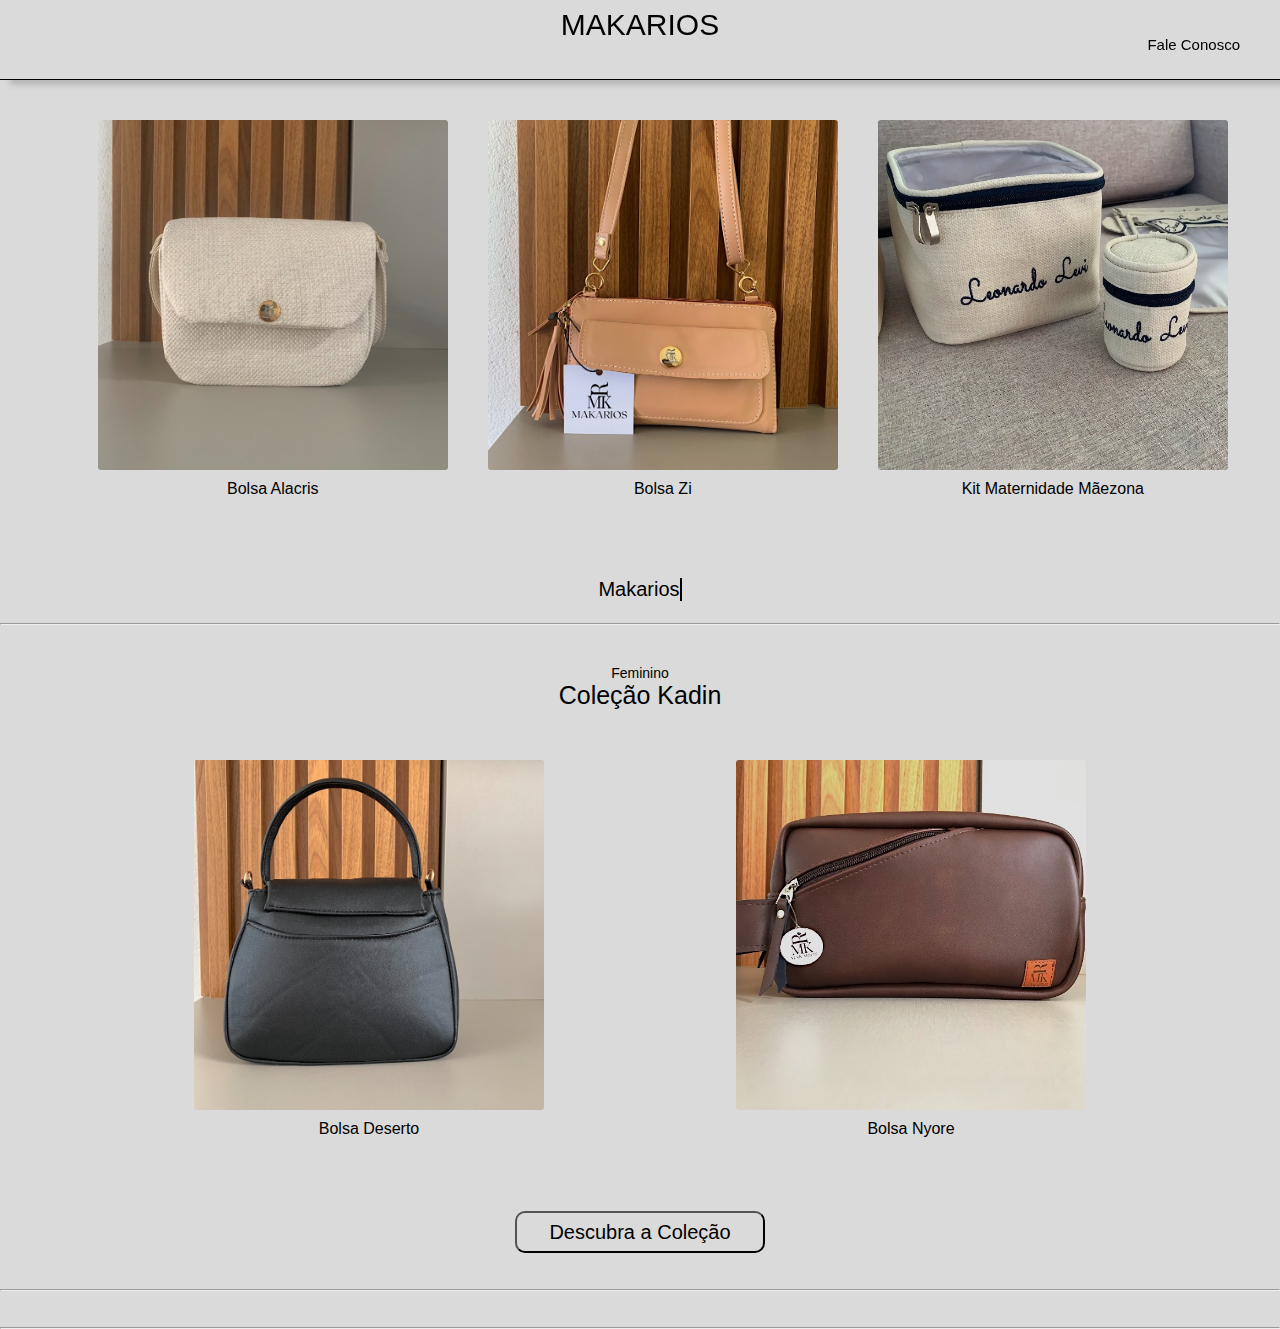
<file: index.html>
<!DOCTYPE html>
<html lang="pt-br">

<head>
    <meta charset="UTF-8">
    <meta name="viewport" content="width=device-width, initial-scale=1.0">
    <title>Pagina Principal</title>
    <link rel="stylesheet" href="/CSS/Paginaprincipal.css">
    <script src="/JS/script.js"></script>
</head>

<body>



    <div class="navbar"> 
        <div class="title">MAKARIOS</div>

        <a href="https://wa.me/5575981529211" target="_blank"> 
            <button class="contact-button">Fale Conosco</button>
        </a>
    </div>




    <div class="container">
        <a href="/PAGINA_BOLSA_ALACRIS copy/Bolsa Alacris.html">
        <div class="box" id="princ"> <img src="/imagens/BOLSA ALACRIS/IMG_BolsaAlacris1.jpg"
                alt="Imagem 1">
            </a>
            <p class="titulobols">Bolsa Alacris</p>
        </div>
        <a href="/PAGINA_BOLSA_ZI/Bolsa Zi.html">
        <div class="box" id="princ"> <img src="/imagens/BOLSA ZI/IMG_BolsaZi1.jpg"
                alt="Imagem 2"> 
            </a>
            <p class="titulobols">Bolsa Zi</p>

        </div>
        <a href="/PAGINA_BOLSASMATERNIDADE/Bolsas Maternidade.html">
        <div class="box" id="Bolsaz"> <img src="/imagens/KIT MATERNIDADE/IMG_Kit Maternidade1.jpg"
                alt="Imagem 2">
            </a>
            <p class="titulobols">Kit Maternidade Mãezona</p>

        </div>
    </div>
    <center>
        <p id="typing-text"></p>
    </center>
    <br>
    <hr>
    <p class="sub">Feminino</p>

    <p class="titulo">Coleção Kadin</p>
    <div class="container2">
        <div class="box" id="Bolsz"> <img src="/imagens/BOLSA DESERTO/IMG_Bolsa Deserto1.jpg" alt="Imagem 1">
            <p class="titulobols">Bolsa Deserto</p>

        </div>

        <div class="box" id="Bolsz"> <img src="/imagens/BOLSA NYORE/IMG_BolsaNyore1.jpg" alt="Imagem 2">
            <p class="titulobols">Bolsa Nyore</p>
        </div>
    </div>
    <br>
    <a href="/Coleções/Coleção Kadin.html">
        <center>
            <button type="button" class="coleção">Descubra a Coleção</button>
        </center>
    </a>
    <br><br>

    <hr>
    <!-- <p class="sub">Nossa Historia</p>

    <p class="titulo">Cantinho da Makarios</p>
    <div class="container2">
        Fotos da Makarios
        <div class="box" id="Bolsz"> <img src="/imagens/Colorful Gold Tan Beach House Rental Real Estate Facebook Video.mp4" alt="Imagem 1">
            <p class="titulobols">Bolsa Z</p>

        </div>
        Video Makarios
        <div class="box" id="Bolsz"> 
            
            
            <img src="/imagens/NOVIDADES-PRIMEIRA PAGINA/Pagina novidades/IMG_6866_VSCO.jpg" alt="Imagem 2">
            <p class="titulobols">Bolsa Z</p>
        </div>
    </div> -->


    <br><br>
    <hr>




</body>

</html>
</file>
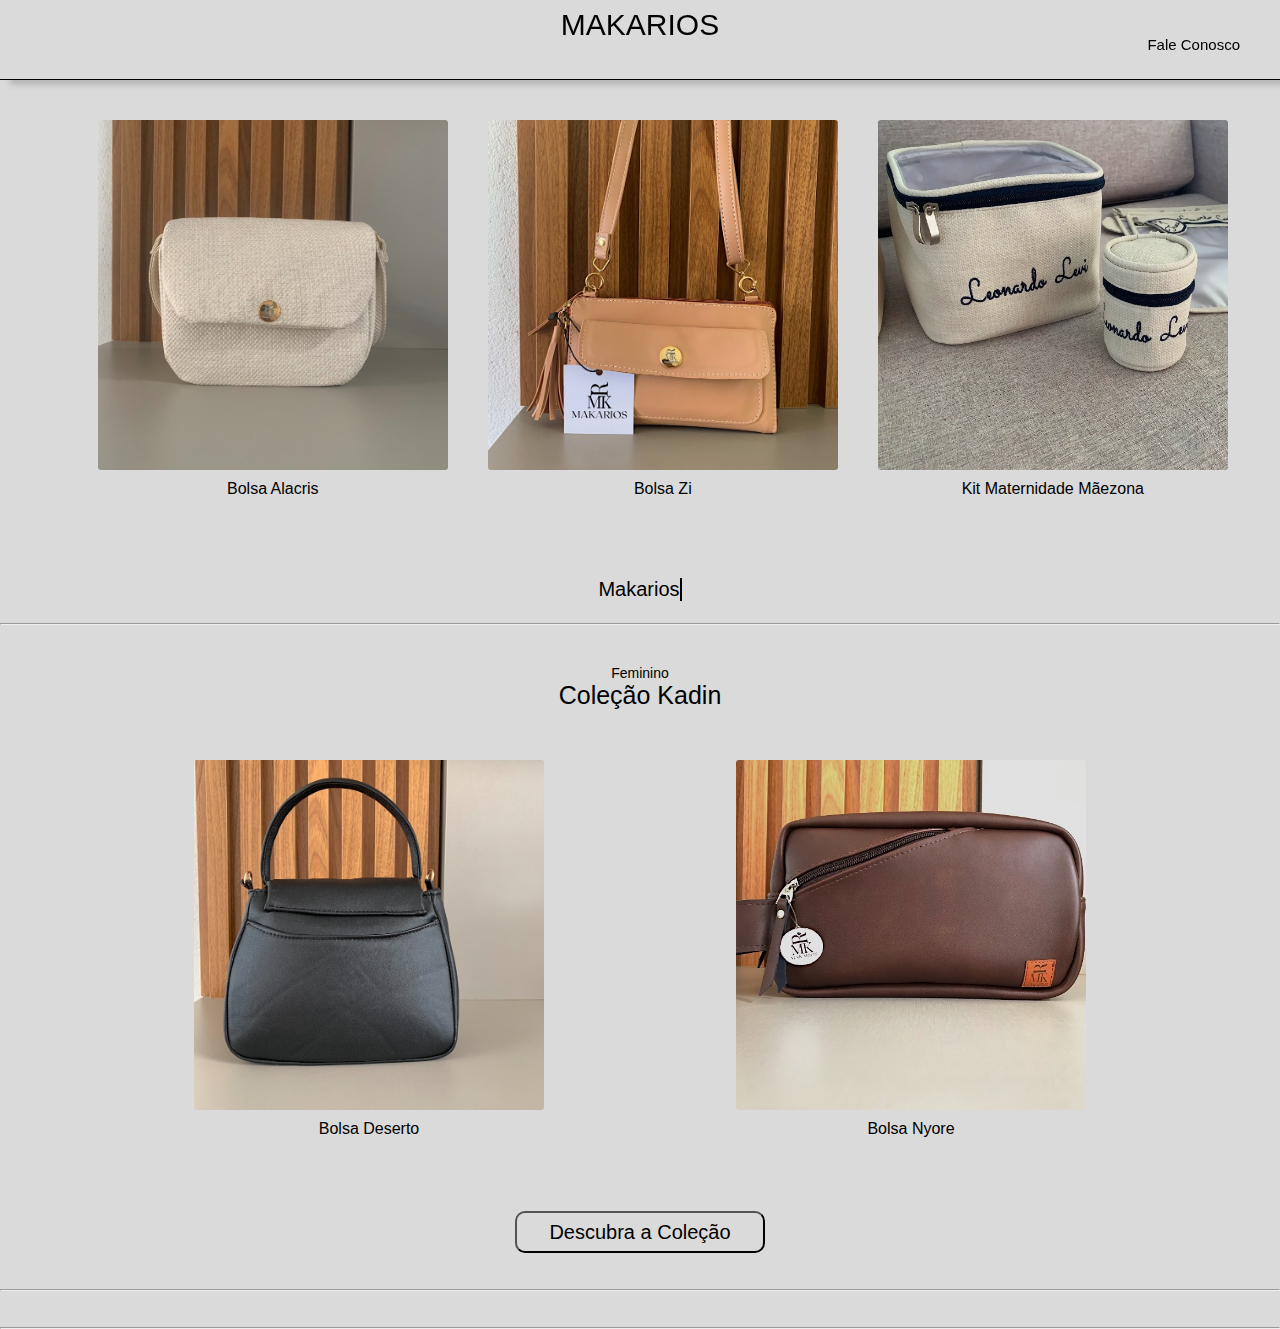
<file: Paginaprincipal.html>
<!DOCTYPE html>
<html lang="pt-br">

<head>
    <meta charset="UTF-8">
    <meta name="viewport" content="width=device-width, initial-scale=1.0">
    <title>Pagina Principal</title>
    <link rel="stylesheet" href="/CSS/Paginaprincipal.css">
    <script src="/JS/script.js"></script>
</head>

<body>



    <div class="navbar"> 
        <div class="title">MAKARIOS</div>

        <a href="https://wa.me/5575981529211" target="_blank"> 
            <button class="contact-button">Fale Conosco</button>
        </a>
    </div>




    <div class="container">
        <a href="/PAGINA_BOLSA_ALACRIS copy/Bolsa Alacris.html">
        <div class="box" id="princ"> <img src="/imagens/BOLSA ALACRIS/IMG_BolsaAlacris1.jpg"
                alt="Imagem 1">
            </a>
            <p class="titulobols">Bolsa Alacris</p>
        </div>
        <a href="/PAGINA_BOLSA_ZI/Bolsa Zi.html">
        <div class="box" id="princ"> <img src="/imagens/BOLSA ZI/IMG_BolsaZi1.jpg"
                alt="Imagem 2"> 
            </a>
            <p class="titulobols">Bolsa Zi</p>

        </div>
        <a href="/PAGINA_BOLSASMATERNIDADE/Bolsas Maternidade.html">
        <div class="box" id="Bolsaz"> <img src="/imagens/KIT MATERNIDADE/IMG_Kit Maternidade1.jpg"
                alt="Imagem 2">
            </a>
            <p class="titulobols">Kit Maternidade Mãezona</p>

        </div>
    </div>
    <center>
        <p id="typing-text"></p>
    </center>
    <br>
    <hr>
    <p class="sub">Feminino</p>

    <p class="titulo">Coleção Kadin</p>
    <div class="container2">
        <div class="box" id="Bolsz"> <img src="/imagens/BOLSA DESERTO/IMG_Bolsa Deserto1.jpg" alt="Imagem 1">
            <p class="titulobols">Bolsa Deserto</p>

        </div>

        <div class="box" id="Bolsz"> <img src="/imagens/BOLSA NYORE/IMG_BolsaNyore1.jpg" alt="Imagem 2">
            <p class="titulobols">Bolsa Nyore</p>
        </div>
    </div>
    <br>
    <a href="/Coleções/Coleção Kadin.html">
        <center>
            <button type="button" class="coleção">Descubra a Coleção</button>
        </center>
    </a>
    <br><br>

    <hr>
    <!-- <p class="sub">Nossa Historia</p>

    <p class="titulo">Cantinho da Makarios</p>
    <div class="container2">
        Fotos da Makarios
        <div class="box" id="Bolsz"> <img src="/imagens/Colorful Gold Tan Beach House Rental Real Estate Facebook Video.mp4" alt="Imagem 1">
            <p class="titulobols">Bolsa Z</p>

        </div>
        Video Makarios
        <div class="box" id="Bolsz"> 
            
            
            <img src="/imagens/NOVIDADES-PRIMEIRA PAGINA/Pagina novidades/IMG_6866_VSCO.jpg" alt="Imagem 2">
            <p class="titulobols">Bolsa Z</p>
        </div>
    </div> -->


    <br><br>
    <hr>




</body>

</html>
</file>
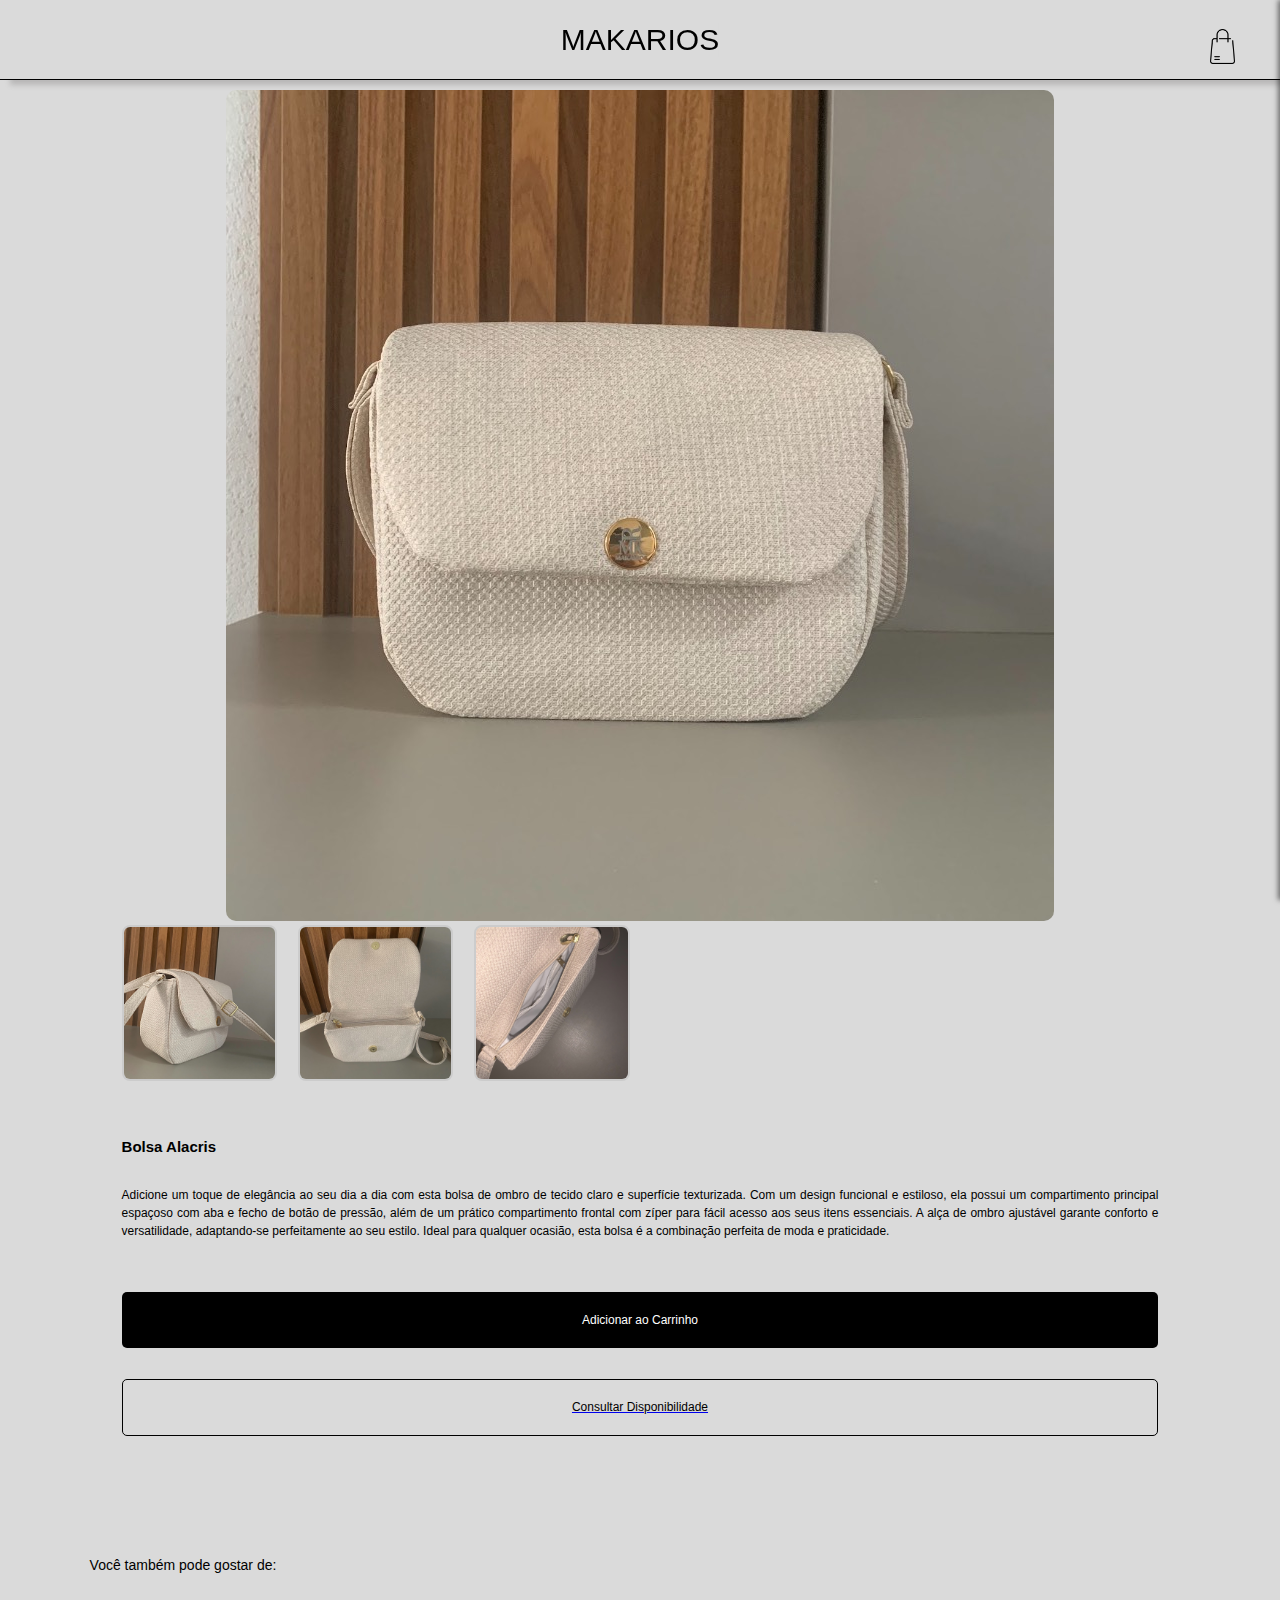
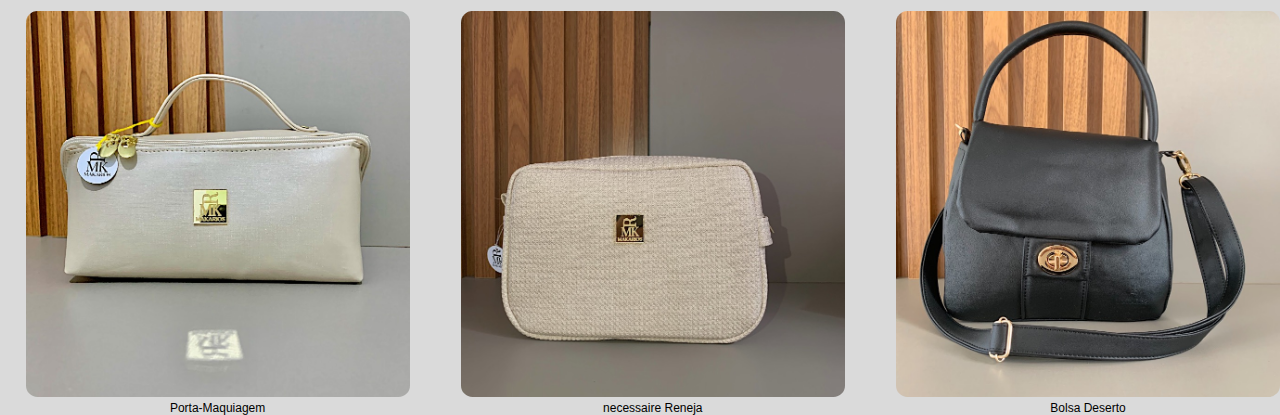
<file: PAGINA_BOLSA_ALACRIS copy/Bolsa Alacris.html>
<!DOCTYPE html>
<html lang="pt-BR">

<head>
    <meta charset="UTF-8">
    <meta name="viewport" content="width=device-width, initial-scale=1.0">
    <title>Página de Produto - Bolsa Alacris</title>
    <link rel="stylesheet" href="/CSS/produtos.css">
</head>

<body>
<script src="/JS/Carrinho.js"></script>
    <div class="navbar"> 
        <a href="/Paginaprincipal.html">
            <div class="title">MAKARIOS</div> 
        </a>
        
        <a id="cart-button" class="fas fa-shopping-cart">        
            <img src="/imagens/sacola.png" alt="Carrinho de itens" class="Carrinho">
        </a>
           <div class="side-cart" id="side-cart">
            <h2>Carrinho de Compras</h2>
            <div id="cart-items">

                <!-- Os itens do carrinho serão inseridos aqui -->
            </div>
            <button id="close-cart">Fechar</button>
           </div>
           <img src="/imagens/sacola.png" alt="Carrinho de itens" class="Carrinho2">
    </div>


    <main class="product-page">
        <section class="product-visual">
            <div class="main-image">
                <img src="/imagens/BOLSA ALACRIS/IMG_BolsaAlacris1.jpg" alt="Bolsa Alacris"
                    id="currentImage">
            </div>
            <div class="thumbnails">


                <img src="/imagens/BOLSA ALACRIS/IMG_BolsaAlacris2.jpg"
                    alt="Bolsa Alacris Thumbnail" class="thumbnail"
                    onclick="changeImage('/imagens/BOLSA ALACRIS/IMG_BolsaAlacris2.jpg')">

                <img src="/imagens/BOLSA ALACRIS/IMG_BolsaAlacris3.jpg" alt="Bolsa Alacris Thumbnail" class="thumbnail"
                    onclick="changeImage('/imagens/BOLSA ALACRIS/IMG_BolsaAlacris3.jpg')">

                <img src="/imagens/BOLSA ALACRIS/IMG_BolsaAlacris4.jpg" alt="Bolsa Alacris Thumbnail" class="thumbnail"
                    onclick="changeImage('/imagens/BOLSA ALACRIS/IMG_BolsaAlacris4.jpg')">
                    
            </div>
        </section>

        <section class="product-details">
            <h1>Bolsa Alacris</h1>
            <p class="price">R$ 499,99</p>
            <p class="description">
                Adicione um toque de elegância ao seu dia a dia com esta bolsa de ombro de tecido claro e superfície
                texturizada.
                Com um design funcional e estiloso, ela possui um compartimento principal espaçoso com aba e fecho de
                botão de pressão,
                além de um prático compartimento frontal com zíper para fácil acesso aos seus itens essenciais.
                A alça de ombro ajustável garante conforto e versatilidade, adaptando-se perfeitamente ao seu estilo.
                Ideal para qualquer ocasião, esta bolsa é a combinação perfeita de moda e praticidade.
            </p>
            <button class="add-to-cart" data-product="Bolsa Alacris">Adicionar ao Carrinho</button> 
            <a href="https://wa.me/5511999999999" target="_blank">
                <button class="consult-availability">Consultar Disponibilidade</button>
            </a>
        </section>
    </main>
    <p class="titulo">Você também pode gostar de:</p>
   <div class="container3">
    <a href="/PAGINA_PORTA_MAQUIAGEM/Porta Maquiagem.html">
        <div class="box"> <img src="/imagens/PORTA MAQUIAGEM/IMG_PortaMaquiagem2.jpg" alt="Imagem 7"></a>
            <p class="titulobols">Porta-Maquiagem</p>
        </div>
        <a href="/PAGINA_NECESSAIRE_RENEJA/Necessaire Reneja.html">
        <div class="box"> <img src="/imagens/NECESSAIRE RENEJA/IMG_NecessaireReneja1.jpg" alt="Imagem 8"></a>
            <p class="titulobols">necessaire Reneja </p>
        </div>
        <a href="/PAGINA_BOLSA_DESERTO/Bolsa Deserto.html">
        <div class="box"> <img src="/imagens/BOLSA DESERTO/IMG_Bolsa Deserto3.jpg" alt="Imagem 9"></a>
            <p class="titulobols">Bolsa Deserto</p>
        </div>
    <script>
        function changeImage(imageSrc) {
            document.getElementById('currentImage').src = imageSrc;
        }
    </script>
   
</body>

</html>
</file>
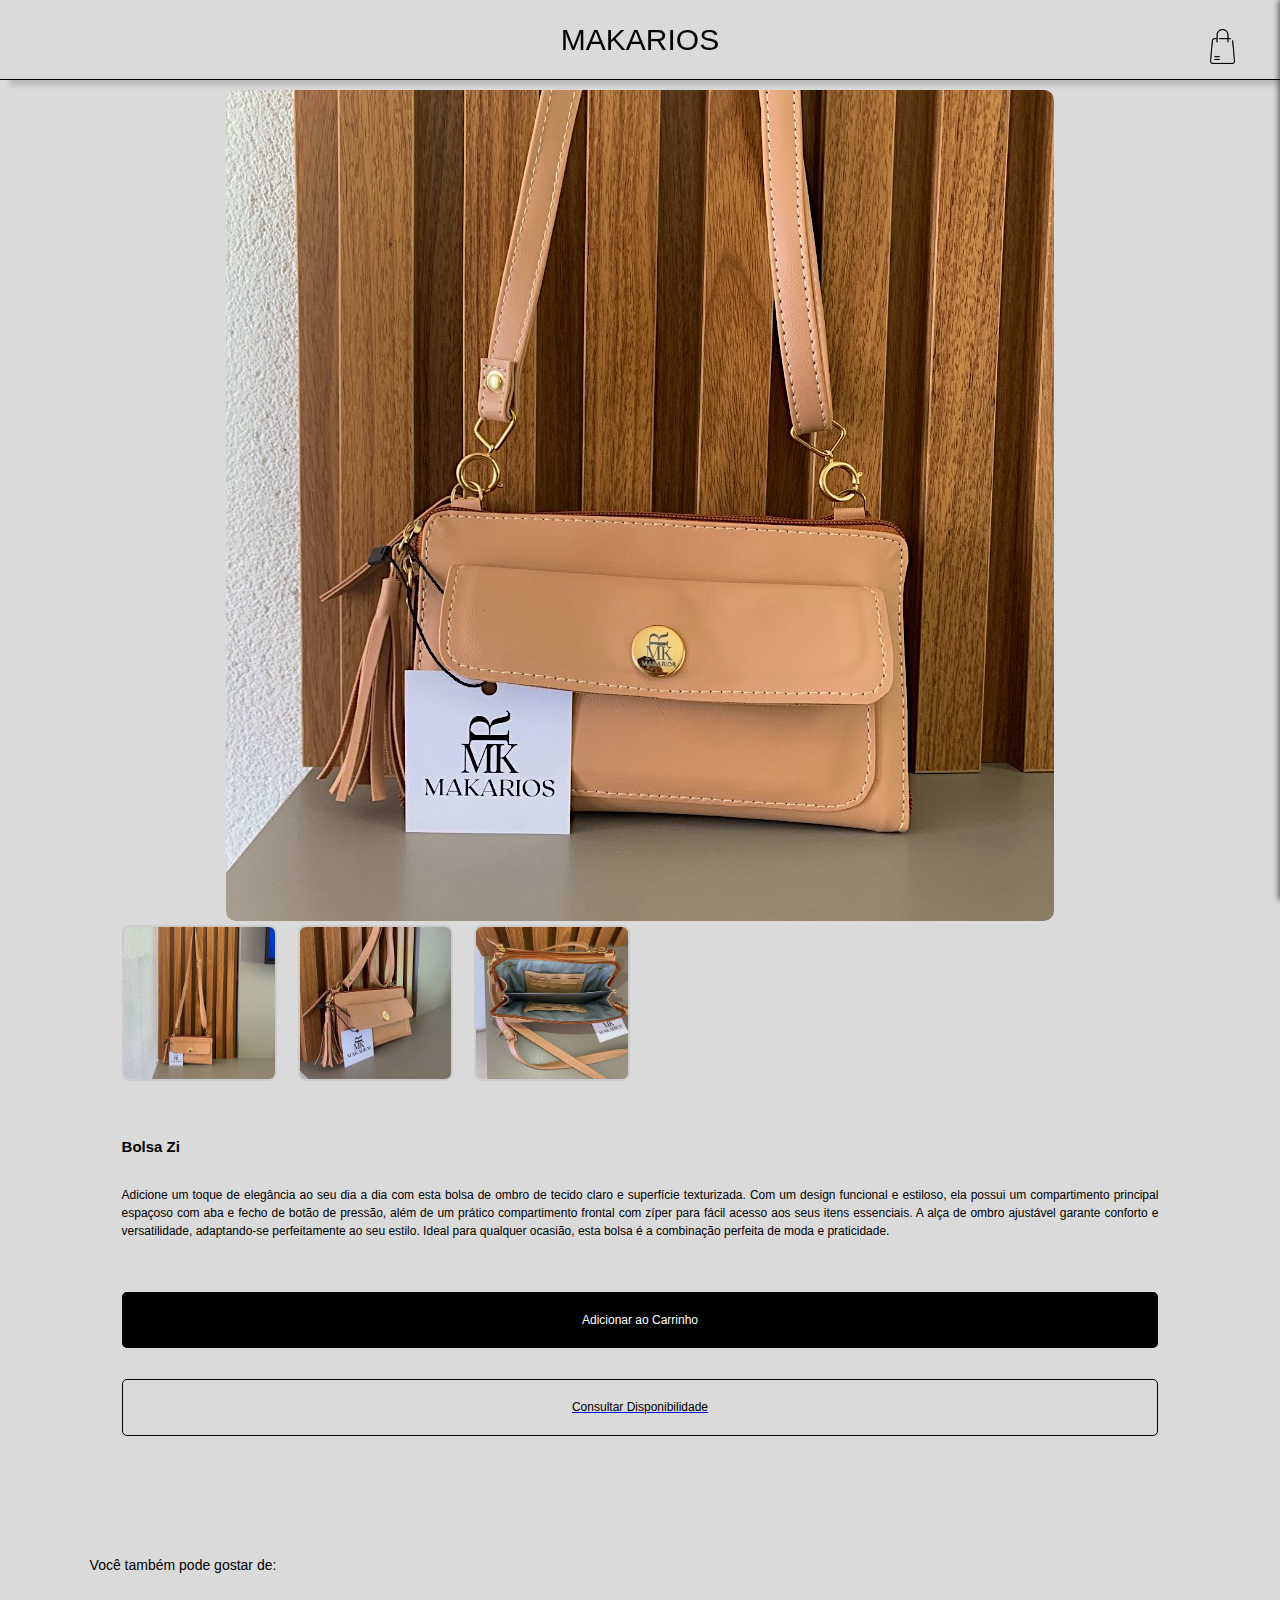
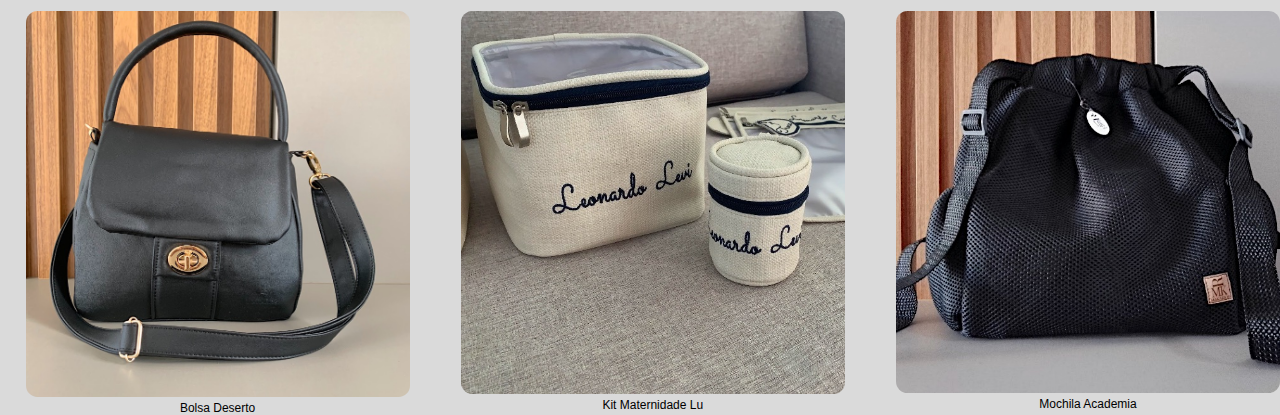
<file: PAGINA_BOLSA_ZI/Bolsa Zi.html>
<!DOCTYPE html>
<html lang="pt-BR">

<head>
    <meta charset="UTF-8">
    <meta name="viewport" content="width=device-width, initial-scale=1.0">
    <title>Página de Produto - Bolsa Zi</title>
    <link rel="stylesheet" href="/CSS/produtos.css">
</head>

<body>
<script src="/JS/Carrinho.js"></script>
    <div class="navbar"> 
        <a href="/Paginaprincipal.html">
            <div class="title">MAKARIOS</div> 
        </a>
        
        <a id="cart-button" class="fas fa-shopping-cart">        
            <img src="/imagens/sacola.png" alt="Carrinho de itens" class="Carrinho">
        </a>
           <div class="side-cart" id="side-cart">
            <h2>Carrinho de Compras</h2>
            <div id="cart-items">

                <!-- Os itens do carrinho serão inseridos aqui -->
            </div>
            <button id="close-cart">Fechar</button>
           </div>
           <img src="/imagens/sacola.png" alt="Carrinho de itens" class="Carrinho2">
    </div>


    <main class="product-page">
        <section class="product-visual">
            <div class="main-image">
                <img src="/imagens/BOLSA ZI/IMG_BolsaZi1.jpg" alt="Bolsa Alacris"
                    id="currentImage">
            </div>
            <div class="thumbnails">


                <img src="/imagens/BOLSA ZI/IMG_BolsaZi2.jpg"
                    alt="Bolsa Alacris Thumbnail" class="thumbnail"
                    onclick="changeImage('/imagens/BOLSA ZI/IMG_BolsaZi2.jpg')">

                <img src="/imagens/BOLSA ZI/IMG_BolsaZi3.jpg" alt="Bolsa Alacris Thumbnail" class="thumbnail"
                    onclick="changeImage('/TDE GEAN OF/imagens/BOLSA ZI/IMG_BolsaZi3.jpg')">

                <img src="/imagens/BOLSA ZI/IMG_BolsaZi4.jpg" alt="Bolsa Alacris Thumbnail" class="thumbnail"
                    onclick="changeImage('/TDE GEAN OF/imagens/BOLSA ZI/IMG_BolsaZi4.jpg')">
                    
            </div>
        </section>

        <section class="product-details">
            <h1>Bolsa Zi</h1>
            <p class="price">R$ 160,99</p>
            <p class="description">
                Adicione um toque de elegância ao seu dia a dia com esta bolsa de ombro de tecido claro e superfície
                texturizada.
                Com um design funcional e estiloso, ela possui um compartimento principal espaçoso com aba e fecho de
                botão de pressão,
                além de um prático compartimento frontal com zíper para fácil acesso aos seus itens essenciais.
                A alça de ombro ajustável garante conforto e versatilidade, adaptando-se perfeitamente ao seu estilo.
                Ideal para qualquer ocasião, esta bolsa é a combinação perfeita de moda e praticidade.
            </p>
            <button class="add-to-cart" data-product="Bolsa Zi">Adicionar ao Carrinho</button> 
            <a href="https://wa.me/5511999999999" target="_blank">
                <button class="consult-availability">Consultar Disponibilidade</button>
            </a>
        </section>
    </main>
    <p class="titulo">Você também pode gostar de:</p>
   <div class="container3">
    <a href="/PAGINA_BOLSA_DESERTO/Bolsa Deserto.html">
        <div class="box"> <img src="/imagens/BOLSA DESERTO/IMG_Bolsa Deserto3.jpg" alt="Imagem 7"></a>
            <p class="titulobols">Bolsa Deserto</p>
        </div>
        <a href="/PAGINA_KIT_MATERNIDADE/Kit Maternidade.html">
        <div class="box"> <img src="/imagens/KIT MATERNIDADE/IMG_Kit Maternidade1.jpg" alt="Imagem 8"></a>
            <p class="titulobols">Kit Maternidade Lu</p>
        </div>
        <a href="/MOCHILA ACADEMIA/Mochila Academia.html">
        <div class="box"> <img src="/imagens/BOLSA ACADEMIA/IMG_MochilaAcademia3.jpg" alt="Imagem 9"></a>
            <p class="titulobols">Mochila Academia</p>
        </div>
    <script>
        function changeImage(imageSrc) {
            document.getElementById('currentImage').src = imageSrc;
        }
    </script>
   
</body>

</html>
</file>
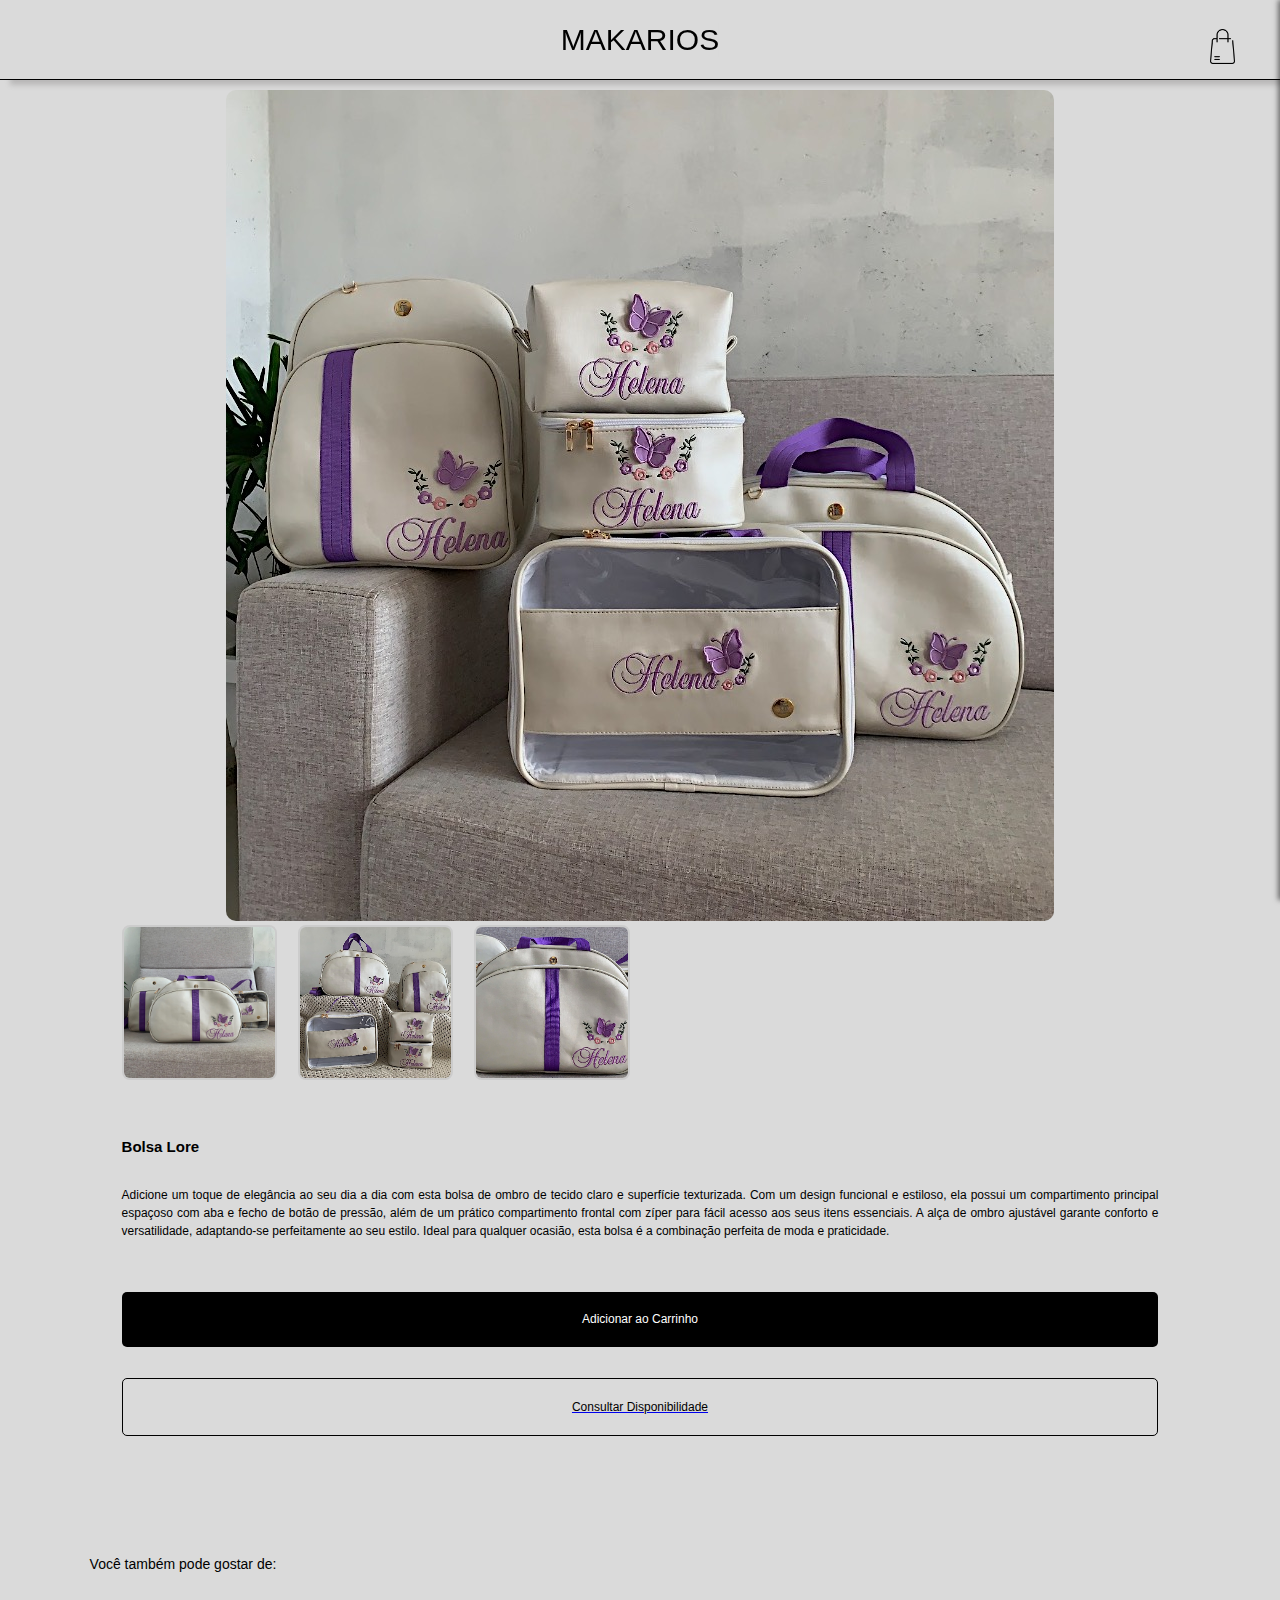
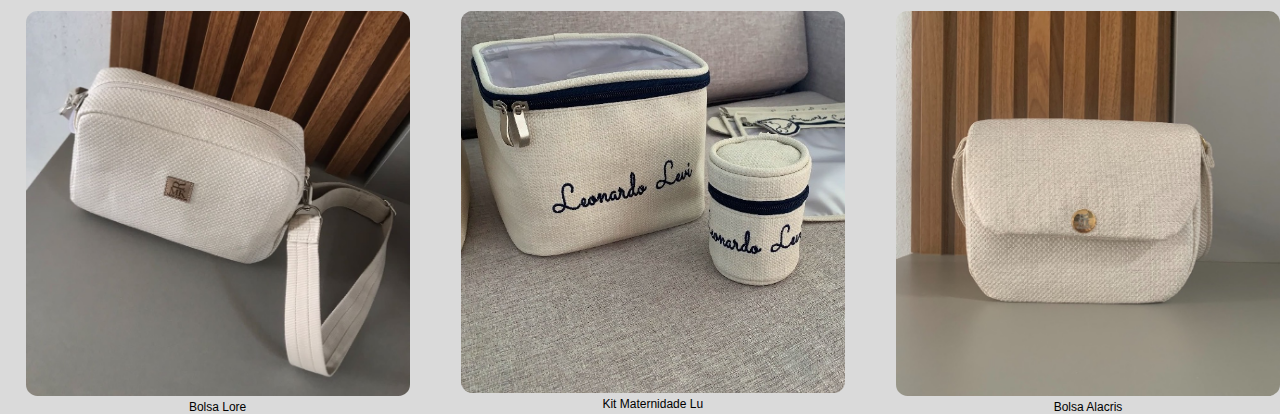
<file: PAGINA_BOLSASMATERNIDADE/Bolsas Maternidade.html>
<!DOCTYPE html>
<html lang="pt-BR">

<head>
    <meta charset="UTF-8">
    <meta name="viewport" content="width=device-width, initial-scale=1.0">
    <title>Página de Produto - Bolsa Alacris</title>
    <link rel="stylesheet" href="/CSS/produtos.css">
</head>

<body>
<script src="/JS/Carrinho.js"></script>
    <div class="navbar"> 
        <a href="/Paginaprincipal.html">
            <div class="title">MAKARIOS</div> 
        </a>
        
        <a id="cart-button" class="fas fa-shopping-cart">        
            <img src="/imagens/sacola.png" alt="Carrinho de itens" class="Carrinho">
        </a>
           <div class="side-cart" id="side-cart">
            <h2>Carrinho de Compras</h2>
            <div id="cart-items">

                <!-- Os itens do carrinho serão inseridos aqui -->
            </div>
            <button id="close-cart">Fechar</button>
           </div>
           <img src="/imagens/sacola.png" alt="Carrinho de itens" class="Carrinho2">
    </div>


    <main class="product-page">
        <section class="product-visual">
            <div class="main-image">
                <img src="/imagens/KIT MATERNIDADE MAEZONA/IMG_MATERNIDADE1.jpg" alt="Bolsa Alacris"
                    id="currentImage">
            </div>
            <div class="thumbnails">


                <img src="/imagens/KIT MATERNIDADE MAEZONA/IMG_MATERNIDADE2.jpg"
                    alt="Bolsa Alacris Thumbnail" class="thumbnail"
                    onclick="changeImage('/imagens/KIT MATERNIDADE MAEZONA/IMG_MATERNIDADE2.jpg')">

                <img src="/imagens/KIT MATERNIDADE MAEZONA/IMG_MATERNIDADE3.jpg" alt="Bolsa Alacris Thumbnail" class="thumbnail"
                    onclick="changeImage('/imagens/KIT MATERNIDADE MAEZONA/IMG_MATERNIDADE3.jpg')">

                <img src="/imagens/KIT MATERNIDADE MAEZONA/IMG_MATERNIDADE4.jpg" alt="Bolsa Alacris Thumbnail" class="thumbnail"
                    onclick="changeImage('/imagens/KIT MATERNIDADE MAEZONA/IMG_MATERNIDADE4.jpg')">
                    
            </div>
        </section>

        <section class="product-details">
            <h1>Bolsa Lore</h1>
            <p class="price">R$ 399,99</p>
            <p class="description">
                Adicione um toque de elegância ao seu dia a dia com esta bolsa de ombro de tecido claro e superfície
                texturizada.
                Com um design funcional e estiloso, ela possui um compartimento principal espaçoso com aba e fecho de
                botão de pressão,
                além de um prático compartimento frontal com zíper para fácil acesso aos seus itens essenciais.
                A alça de ombro ajustável garante conforto e versatilidade, adaptando-se perfeitamente ao seu estilo.
                Ideal para qualquer ocasião, esta bolsa é a combinação perfeita de moda e praticidade.
            </p>
            <button class="add-to-cart" data-product="Bolsas Maternidade">Adicionar ao Carrinho</button> 
            <a href="https://wa.me/5511999999999" target="_blank">
                <button class="consult-availability">Consultar Disponibilidade</button>
            </a>
        </section>
    </main>
    <p class="titulo">Você também pode gostar de:</p>
   <div class="container3">
        <a href="/PAGINA_BOLSA_LORE/Bolsa Lore.html">
        <div class="box"> <img src="/imagens/BOLSA LORE/IMG_bolsalore1.jpg" alt="Imagem 7"></a>
            <p class="titulobols">Bolsa Lore</p>
        </div>
        <a href="/PAGINA_KIT_MATERNIDADE/Kit Maternidade.html">
        <div class="box"> <img src="/imagens/KIT MATERNIDADE/IMG_Kit Maternidade1.jpg" alt="Imagem 8"></a>
            <p class="titulobols">Kit Maternidade Lu</p>
        </div>
        <a href="/PAGINA_BOLSA_ALACRIS copy/Bolsa Alacris.html">
        <div class="box"> <img src="/imagens/BOLSA ALACRIS/IMG_BolsaAlacris1.jpg" alt="Imagem 9"></a>
            <p class="titulobols">Bolsa Alacris</p>
        </div>
    <script>
        function changeImage(imageSrc) {
            document.getElementById('currentImage').src = imageSrc;
        }
    </script>
   
</body>

</html>
</file>
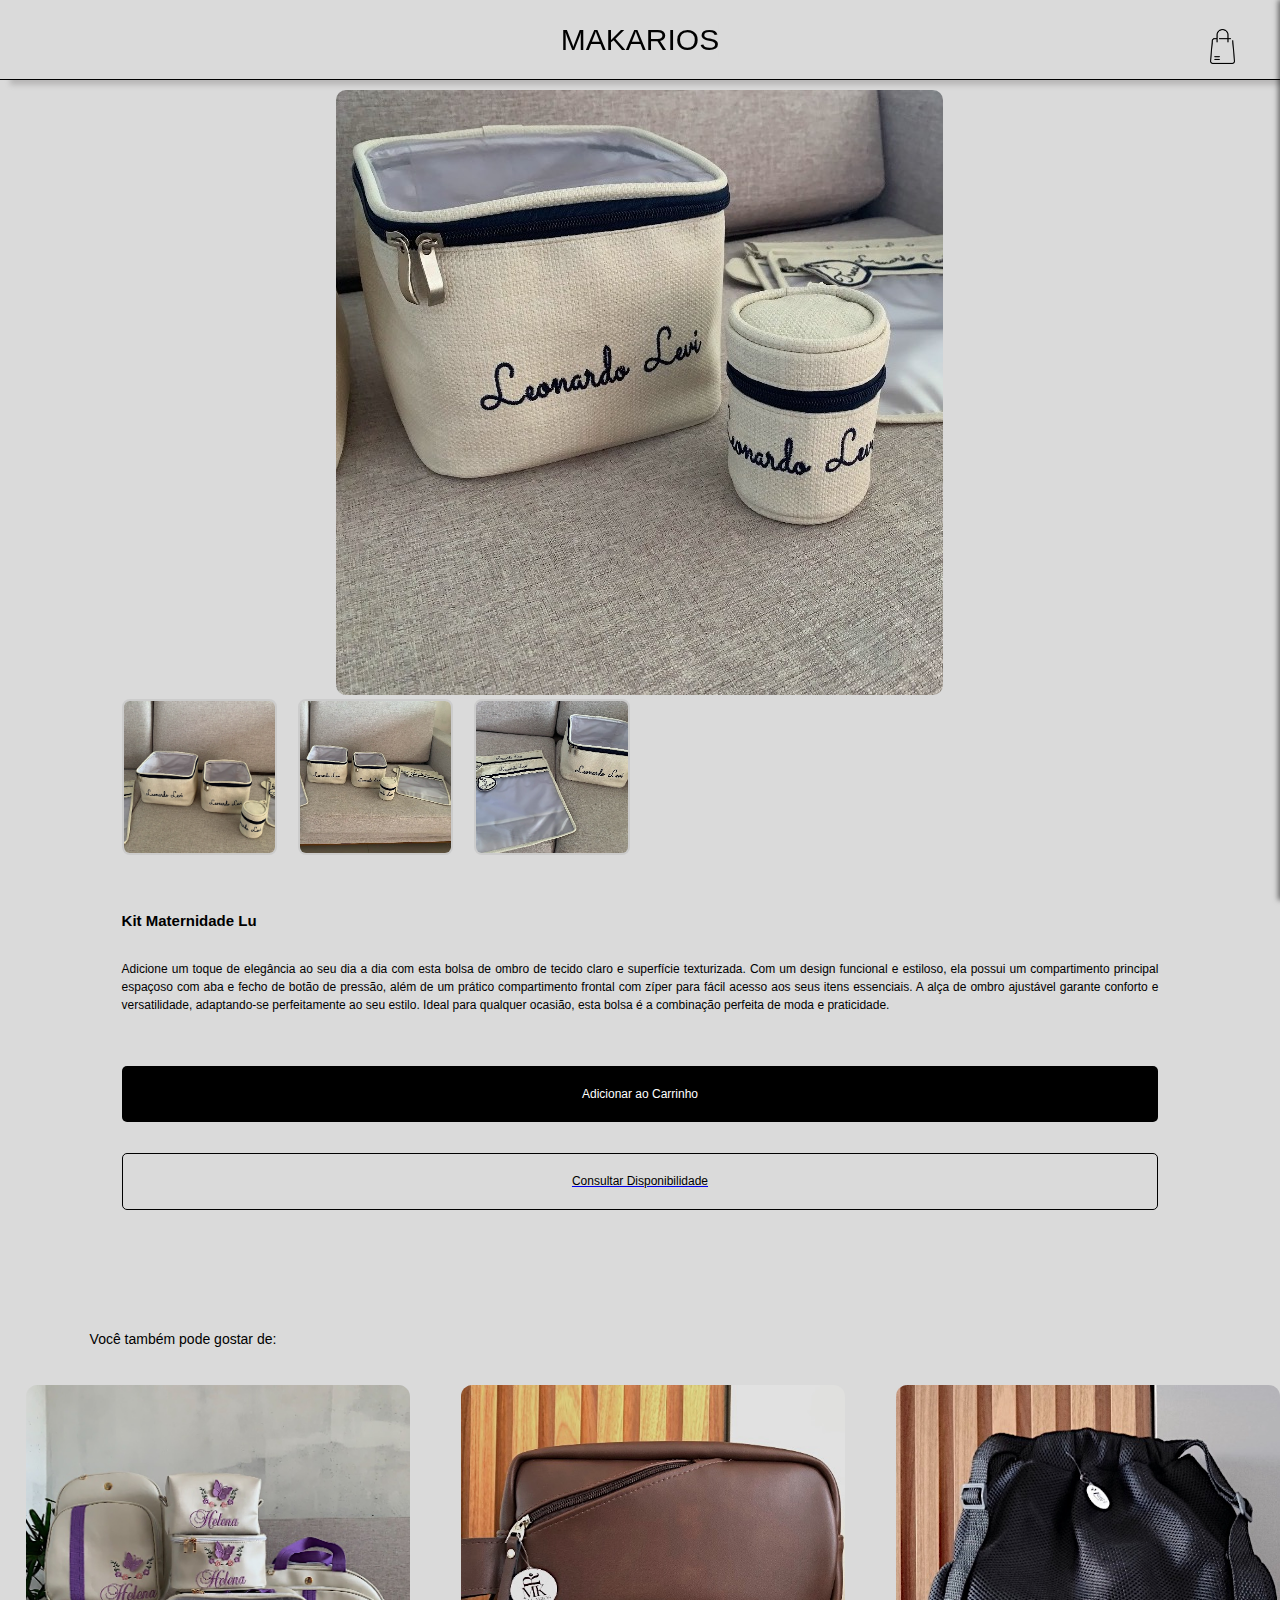
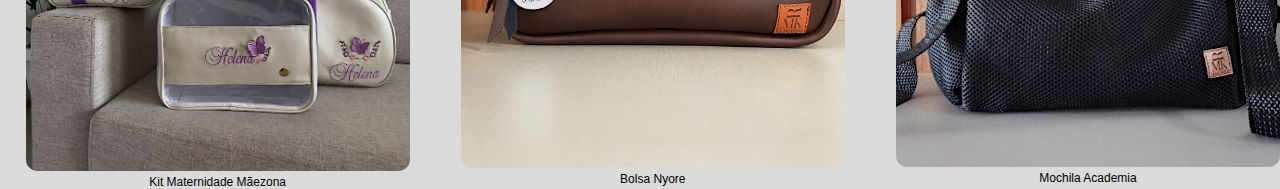
<file: PAGINA_KIT_MATERNIDADE/Kit Maternidade.html>
<!DOCTYPE html>
<html lang="pt-BR">

<head>
    <meta charset="UTF-8">
    <meta name="viewport" content="width=device-width, initial-scale=1.0">
    <title>Página de Produto - Kit Maternidade Lu</title>
    <link rel="stylesheet" href="/CSS/produtos.css">
</head>

<body>
<script src="/JS/Carrinho.js"></script>
    <div class="navbar"> 
        <a href="/PAGINA_INICIAL/Paginaprincipal.html">
            <div class="title">MAKARIOS</div> 
        </a>
        
        <a id="cart-button" class="fas fa-shopping-cart">        
            <img src="/imagens/sacola.png" alt="Carrinho de itens" class="Carrinho">
        </a>
           <div class="side-cart" id="side-cart">
            <h2>Carrinho de Compras</h2>
            <div id="cart-items">

                <!-- Os itens do carrinho serão inseridos aqui -->
            </div>
            <button id="close-cart">Fechar</button>
           </div>
           <img src="/imagens/sacola.png" alt="Carrinho de itens" class="Carrinho2">
    </div>


    <main class="product-page">
        <section class="product-visual">
            <div class="main-image">
                <img src="/imagens/KIT MATERNIDADE/IMG_Kit Maternidade1.jpg" alt="Bolsa Alacris"
                    id="currentImage">
            </div>
            <div class="thumbnails">


                <img src="/imagens/KIT MATERNIDADE/IMG_Kit Maternidade2.jpg"
                    alt="Bolsa Alacris Thumbnail" class="thumbnail"
                    onclick="changeImage('/imagens/KIT MATERNIDADE/IMG_Kit Maternidade2.jpg')">

                <img src="/imagens/KIT MATERNIDADE/IMG_Kit Maternidade3.jpg" alt="Bolsa Alacris Thumbnail" class="thumbnail"
                    onclick="changeImage('/imagens/KIT MATERNIDADE/IMG_Kit Maternidade3.jpg')">

                <img src="/imagens/KIT MATERNIDADE/IMG_Kit Maternidade4.jpg" alt="Bolsa Alacris Thumbnail" class="thumbnail"
                    onclick="changeImage('/imagens/KIT MATERNIDADE/IMG_Kit Maternidade4.jpg')">
                    
            </div>
        </section>

        <section class="product-details">
            <h1>Kit Maternidade Lu</h1>
            <p class="price">R$ 349,99</p>
            <p class="description">
                Adicione um toque de elegância ao seu dia a dia com esta bolsa de ombro de tecido claro e superfície
                texturizada.
                Com um design funcional e estiloso, ela possui um compartimento principal espaçoso com aba e fecho de
                botão de pressão,
                além de um prático compartimento frontal com zíper para fácil acesso aos seus itens essenciais.
                A alça de ombro ajustável garante conforto e versatilidade, adaptando-se perfeitamente ao seu estilo.
                Ideal para qualquer ocasião, esta bolsa é a combinação perfeita de moda e praticidade.
            </p>
            <button class="add-to-cart" data-product="Kit Maternidade Lu">Adicionar ao Carrinho</button> 
            <a href="https://wa.me/5511999999999" target="_blank">
                <button class="consult-availability">Consultar Disponibilidade</button>
            </a>
        </section>
    </main>
    <p class="titulo">Você também pode gostar de:</p>
   <div class="container3">
        <a href="/PAGINA_BOLSASMATERNIDADE/Bolsas Maternidade.html">
        <div class="box"> <img src="/imagens/KIT MATERNIDADE MAEZONA/IMG_MATERNIDADE1.jpg" alt="Imagem 7"></a>
            <p class="titulobols">Kit Maternidade Mãezona</p>
        </div>
        <a href="/PAGINA_BOLSA_NYORE/Bolsa Nyore.html">
        <div class="box"> <img src="/imagens/BOLSA NYORE/IMG_BolsaNyore1.jpg" alt="Imagem 8"></a>
            <p class="titulobols">Bolsa Nyore</p>
        </div>
        <a href="/MOCHILA ACADEMIA/Mochila Academia.html">
        <div class="box"> <img src="/imagens/BOLSA ACADEMIA/IMG_MochilaAcademia3.jpg" alt="Imagem 9"></a>
            <p class="titulobols">Mochila Academia</p>
        </div>
    <script>
        function changeImage(imageSrc) {
            document.getElementById('currentImage').src = imageSrc;
        }
    </script>
   
</body>

</html>
</file>
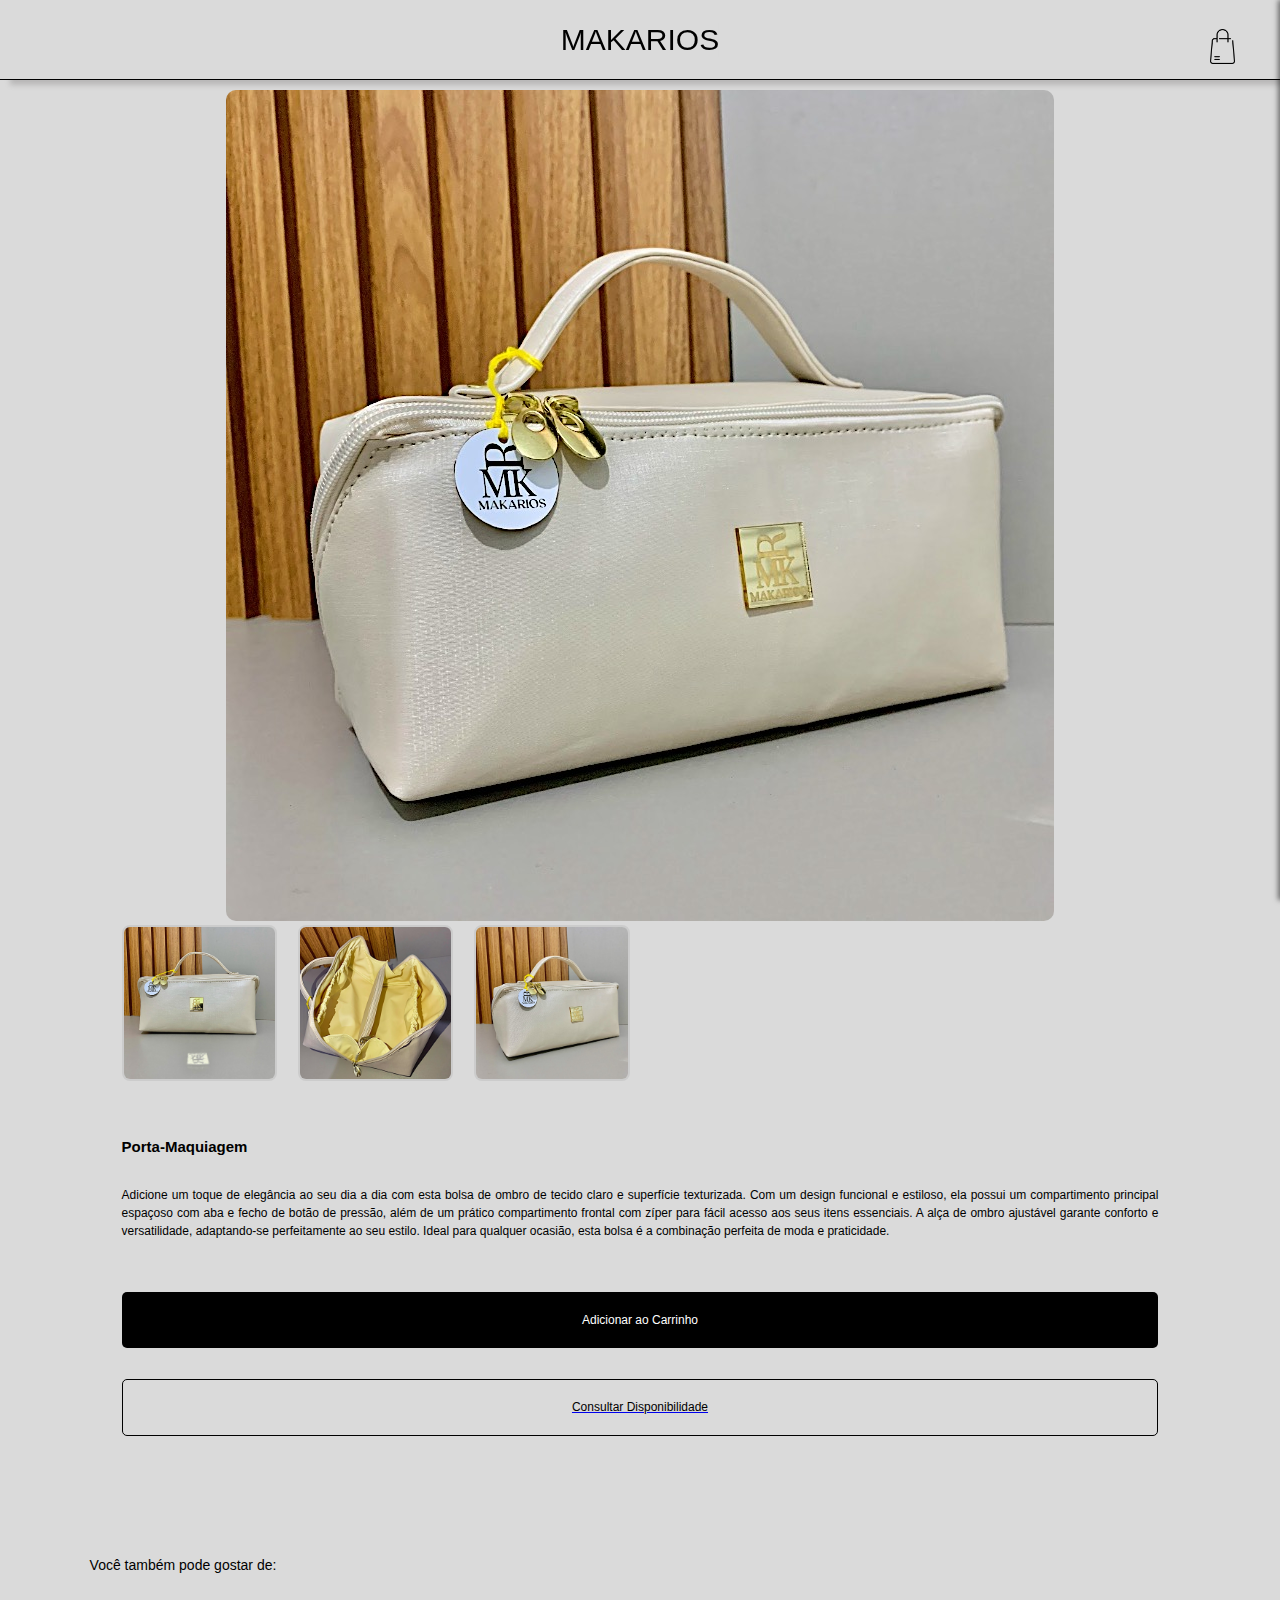
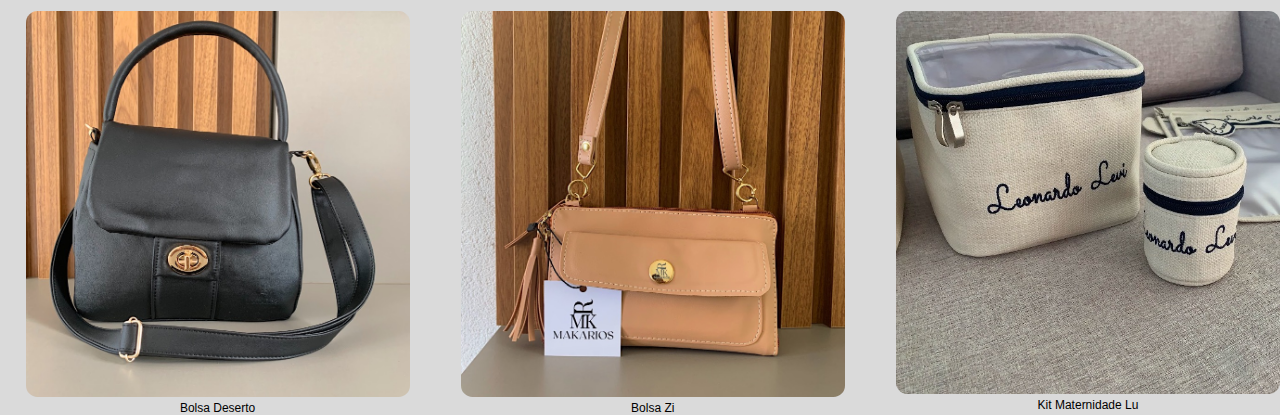
<file: PAGINA_PORTA_MAQUIAGEM/Porta Maquiagem.html>
<!DOCTYPE html>
<html lang="pt-BR">

<head>
    <meta charset="UTF-8">
    <meta name="viewport" content="width=device-width, initial-scale=1.0">
    <title>Página de Produto - Porta Maquiagem</title>
    <link rel="stylesheet" href="/CSS/produtos.css">
</head>

<body>
<script src="/JS/Carrinho.js"></script>
    <div class="navbar"> 
        <a href="/Paginaprincipal.html">
            <div class="title">MAKARIOS</div> 
        </a>
        
        <a id="cart-button" class="fas fa-shopping-cart">        
            <img src="/imagens/sacola.png" alt="Carrinho de itens" class="Carrinho">
        </a>
           <div class="side-cart" id="side-cart">
            <h2>Carrinho de Compras</h2>
            <div id="cart-items">

                <!-- Os itens do carrinho serão inseridos aqui -->
            </div>
            <button id="close-cart">Fechar</button>
           </div>
           <img src="/imagens/sacola.png" alt="Carrinho de itens" class="Carrinho2">
    </div>


    <main class="product-page">
        <section class="product-visual">
            <div class="main-image">
                <img src="/imagens/PORTA MAQUIAGEM/IMG_PortaMaquiagem1.jpg" alt="Bolsa Alacris"
                    id="currentImage">
            </div>
            <div class="thumbnails">


                <img src="/imagens/PORTA MAQUIAGEM/IMG_PortaMaquiagem2.jpg"
                    alt="Bolsa Alacris Thumbnail" class="thumbnail"
                    onclick="changeImage('/imagens/PORTA MAQUIAGEM/IMG_PortaMaquiagem2.jpg')">

                <img src="/imagens/PORTA MAQUIAGEM/IMG_PortaMaquiagem3.jpg" alt="Bolsa Alacris Thumbnail" class="thumbnail"
                    onclick="changeImage('/imagens/PORTA MAQUIAGEM/IMG_PortaMaquiagem3.jpg')">

                <img src="/imagens/PORTA MAQUIAGEM/IMG_PortaMaquiagem1.jpg" alt="Bolsa Alacris Thumbnail" class="thumbnail"
                    onclick="changeImage('/imagens/PORTA MAQUIAGEM/IMG_PortaMaquiagem1.jpg')">
                    
            </div>
        </section>

        <section class="product-details">
            <h1>Porta-Maquiagem</h1>
            <p class="price">R$ 379,99</p>
            <p class="description">
                Adicione um toque de elegância ao seu dia a dia com esta bolsa de ombro de tecido claro e superfície
                texturizada.
                Com um design funcional e estiloso, ela possui um compartimento principal espaçoso com aba e fecho de
                botão de pressão,
                além de um prático compartimento frontal com zíper para fácil acesso aos seus itens essenciais.
                A alça de ombro ajustável garante conforto e versatilidade, adaptando-se perfeitamente ao seu estilo.
                Ideal para qualquer ocasião, esta bolsa é a combinação perfeita de moda e praticidade.
            </p>
            <button class="add-to-cart" data-product="Porta-Maquiagem">Adicionar ao Carrinho</button> 
            <a href="https://wa.me/5511999999999" target="_blank">
                <button class="consult-availability">Consultar Disponibilidade</button>
            </a>
        </section>
    </main>
    <p class="titulo">Você também pode gostar de:</p>
   <div class="container3">
    <a href="/PAGINA_BOLSA_DESERTO/Bolsa Deserto.html">
        <div class="box"> <img src="/imagens/BOLSA DESERTO/IMG_Bolsa Deserto3.jpg" alt="Imagem 7"></a>
            <p class="titulobols">Bolsa Deserto</p>
        </div>
        <a href="/PAGINA_BOLSA_ZI/Bolsa Zi.html">
        <div class="box"> <img src="/imagens/BOLSA ZI/IMG_BolsaZi1.jpg" alt="Imagem 8"></a>
            <p class="titulobols">Bolsa Zi</p>
        </div>
        <a href="/PAGINA_KIT_MATERNIDADE/Kit Maternidade.html">
        <div class="box"> <img src="/imagens/KIT MATERNIDADE/IMG_Kit Maternidade1.jpg" alt="Imagem 9"></a>
            <p class="titulobols">Kit Maternidade Lu</p>
        </div>
    <script>
        function changeImage(imageSrc) {
            document.getElementById('currentImage').src = imageSrc;
        }
    </script>
   
</body>

</html>
</file>
<file: CSS/Paginaprincipal.css>
* {
    background-color: #dadada;
    font-family: 'Roboto', sans-serif;
    margin: 0;
    padding: 0;
    box-sizing: border-box;
}

.navbar {
    position: fixed;
    top: 0;
    width: 100%;
    height: 80px;
    background-color: #dadada;
    color: rgb(0, 0, 0);
    padding: 10px 20px;
    justify-content: space-between;
    z-index: 1000;
    border-bottom: 1px solid black;
    box-shadow: 10px 5px 5px rgba(105, 100, 100, 0.288);
}

.navbar .logo {
    width: 75px;
    height: 75px;
}


.navbar .title {
    font-size: 30px;
    color: black;
    position: absolute;
    left: 50%;
    transform: translateX(-50%);
    margin-top: -2px;
}

.navbar .contact-button {
    position: absolute;
    right: 20px;
    background-color: transparent;
    font-size: 15px;
    color: rgb(0, 0, 0);
    padding: 10px 20px;
    border: none;
    cursor: pointer;
    transition: transform 0.8s;
    margin-top: 16px;
}

.contact-button:hover {
    transform: scale(0.95);
}

.titulo {
    margin-top: 0;
    text-align: center;
    font-size: 25px;
}

.sub {
    margin-top: 40px;
    text-align: center;
    font-size: 14px;
}

.coleção {
    margin-top: 55px;
    border-radius: 10px;
    font-size: 20px;
    cursor: pointer;
    width: 250px;
    height: 42px;
    transition: background-color 0.9s ease, color 0.9s ease, transform 0.9s ease;
}

.coleção:hover {
    transform: translateY(-3px);
}

img {
    height: 400px;
    width: 100%;
    object-fit: cover;
    transition: transform 0.3s ease-in-out;
    border-radius: 3px;
}

.container {
    display: flex;
    margin-left: 2%;
    gap: 20px;
    margin-top: 120px;
    justify-content: center;
}

.container2 {
    display: flex;
    justify-content: center;
    align-items: flex-start;
    gap: 15%;
    margin-top: 50px;
}

.titulobols {
    margin-top: 10px;
}

.box {
    text-align: center;
}

.box img {
    width: 350px;
    height: 350px;
    display: block;
    margin: 0 auto;
    transition: transform 0.3s ease-in-out;
}

.box img:hover {
    transform: scale(1.02);
}

#typing-text {
    font-size: 20px;
    border-right: 2px solid #000000;
    white-space: nowrap;
    overflow: hidden;
    display: inline-block;
    transition: transform 0.3s ease-in-out;
    margin-top: 80px;
}

@keyframes blink-caret {
    50% {
        border-color: transparent;
    }
}




/* Tamanhos de telas médias (tablets)
@media (max-width: 1024px) and (min-width: 768px) {
    .navbar .title {
        font-size: 28px;
    }

    .container {
        flex-direction: column;
        align-items: center;
        gap: 30px;
    }

    .box img {
        width: 250px;
        height: 250px;
    }

    .coleção {
        width: 220px;
        height: 45px;
        font-size: 16px;
    }
}

/* Tamanhos de telas pequenas (smartphones) */
/* @media (max-width: 767px) {
    .navbar {
        height: 60px;
    }

    .navbar .title {
        font-size: 20px;
    }

    .container,
    .container2 {
        flex-direction: column;
        gap: 15px;
        margin-top: 20px;
    }

    .box img {
        width: 200px;
        height: 200px;
    }

    .coleção {
        width: 150px;
        height: 40px;
        font-size: 14px;
    }

    .sub,
    .titulo {
        font-size: 14px;
    }
}  */

/* Ajustes extras para muito pequenas */
@media (max-width: 320px) {
    .navbar{
        height: 10%;
    }

    .navbar .title{
        font-size: 20px;
        margin-top: -8px;
    }

    .container {
        flex-direction: row;
        flex-wrap: wrap;
        justify-content: space-between;
        width: 100%;
        gap: 6px;
        margin-left: -1%;
        margin-top: 80px;
    }

    .container2 {
        flex-direction: row;
        flex-wrap: wrap;
        justify-content: space-between;
        width: 98%;
        gap: 0px;
        margin-left: 5px;
        margin-top: 20px;
    }

    .box {
        display: flex;
        flex-direction: column; /* Alinha os elementos verticalmente */
        align-items: center;
    }

    

    .box img {
        width: 150px;
        height: 150px;
        display: flex;
    }

    .coleção {
        width: auto;
        font-size: 11px;
        padding: 5px;
        margin: 10px auto;
    }

    .sub,
    .titulobols {
        font-size: 11px;
        text-align: center;
    }

    .titulo {
        font-size: 14px;
        text-align: center;
    }

    #typing-text {
        font-size: 11px;
        margin-top: 30px;
        text-align: center;
    }

    .contact-button {
        display: none; /* Oculta o botão "Fale Conosco" em telas pequenas */
    }

    .box#Bolsaz {
        display: none;
    }
    .contact-button {
        display: none;
        /* Oculta o botão "Fale Conosco" em telas pequenas */
    }
    
    .box#Bolsaz {
        display: none;
    }
}


@media (max-width: 425px) and (min-width: 321px) {
    .navbar{
        height: 10%;
    }

    .navbar .title{
        font-size: 20px;
        margin-top: -8px;
    }

    .container {
        display: flex; /* Garante que as imagens fiquem lado a lado */
        flex-direction: row;
        width: 100%; /* Ocupa toda a largura */
        gap: 5px;
        margin-left: 0; /* Ajustado para centralizar */
        margin-top: 80px;
        justify-content: center; /* Centraliza os itens horizontalmente */
        align-items: center; /* Centraliza os itens verticalmente */
    }
    
    .container .box img {
        width: 90%; /* Reduzido o tamanho da imagem */
        height: 60%; /* Reduzido o tamanho da imagem */
        object-fit: cover; /* Mantém a proporção das imagens */
    }
    
    
    .container2 {
        display: flex;
        flex-direction: row;
        width: 100%; /* Altera para 100% para ocupar toda a largura */
        gap: 30px; /* Reduzido para diminuir o espaçamento entre as imagens */
        margin-left: 0; /* Ajustado para centralizar */
        margin-top: 20px;
        justify-content: center; /* Centraliza as imagens */
        align-items: center; /* Centraliza os itens */
    }
    
    .box {
        display: flex;
        flex-direction: column; /* Alinha os elementos verticalmente */
        align-items: center; /* Garante o alinhamento central dentro de cada box */
        justify-content: center; /* Garante que os itens dentro da box sejam centralizados */
    }
    
    .box img {
        width: 90%; /* Largura da imagem */
        height: 60%; /* Altura da imagem */
        display: flex;
        margin: 0 auto; /* Garante que a imagem fique centralizada dentro da box */
    }
    
    .coleção {
        width: auto;
        font-size: 3vw;
        padding: 5px;
        text-align: center; /* Centraliza o texto dentro do botão */
        margin-top: 2%;

    }
    
    .sub,
    .titulobols {
        font-size: 1.7vw;
        text-align: center; /* Centraliza o texto */
    }
    
    .titulo {
        font-size: 2.3vw;
        text-align: center; /* Centraliza o título */
    }
    
    #typing-text {
        font-size: 2vw;
        margin-top: 30px;
        text-align: center; /* Centraliza o texto de digitação */
    }
    
    .contact-button {
        display: none; /* Oculta o botão "Fale Conosco" em telas pequenas */
    }
    
}



@media (max-width: 1024px) and (min-width: 425px) {
    .container {
        display: flex; /* Garante que as imagens fiquem lado a lado */
        flex-direction: row;
        width: 100%; /* Ocupa toda a largura */
        gap: 5px;
        margin-left: 0; /* Ajustado para centralizar */
        margin-top: 80px;
        justify-content: center; /* Centraliza os itens horizontalmente */
        align-items: center; /* Centraliza os itens verticalmente */
    }
    
    .container .box img {
        width: 90%; /* Reduzido o tamanho da imagem */
        height: 60%; /* Reduzido o tamanho da imagem */
        object-fit: cover; /* Mantém a proporção das imagens */
    }
    
    
    .container2 {
        display: flex;
        flex-direction: row;
        width: 100%; /* Altera para 100% para ocupar toda a largura */
        gap: 30px; /* Reduzido para diminuir o espaçamento entre as imagens */
        margin-left: 0; /* Ajustado para centralizar */
        margin-top: 20px;
        justify-content: center; /* Centraliza as imagens */
        align-items: center; /* Centraliza os itens */
    }
    
    .box {
        display: flex;
        flex-direction: column; /* Alinha os elementos verticalmente */
        align-items: center; /* Garante o alinhamento central dentro de cada box */
        justify-content: center; /* Garante que os itens dentro da box sejam centralizados */
    }
    
    .box img {
        width: 90%; /* Largura da imagem */
        height: 60%; /* Altura da imagem */
        display: flex;
        margin: 0 auto; /* Garante que a imagem fique centralizada dentro da box */
    }
    
    .coleção {
        width: auto;
        font-size: 2vw;
        padding: 5px;
        text-align: center; /* Centraliza o texto dentro do botão */
        margin-top: 2%;

    }
    
    .sub,
    .titulobols {
        font-size: 1.7vw;
        text-align: center; /* Centraliza o texto */
    }
    
    .titulo {
        font-size: 2.3vw;
        text-align: center; /* Centraliza o título */
    }
    
    #typing-text {
        font-size: 2vw;
        margin-top: 30px;
        text-align: center; /* Centraliza o texto de digitação */
    }
    
    .contact-button {
        display: none; /* Oculta o botão "Fale Conosco" em telas pequenas */
    }
    
}
</file>
<file: CSS/produtos.css>
* {
    background-color: #dadada;
    font-family: 'Roboto', sans-serif;
    margin: 0;
    padding: 0;
    box-sizing: border-box;
}

.navbar {
    position: fixed;
    top: 0;
    width: 100%;
    height: 80px;
    background-color: #dadada;
    color: rgb(0, 0, 0);
    padding: 10px 20px;
    justify-content: space-between;
    z-index: 1000; /* Você pode aumentar o z-index, se necessário */
    border-bottom: 1px solid black;
    box-shadow: 10px 5px 5px rgba(105, 100, 100, 0.288);
    display: flex;
    align-items: center;
}



.navbar .title {
    font-size: 30px;
    color: black;
    position: absolute;
    top: 50%; /* Centraliza verticalmente */
    left: 50%; /* Centraliza horizontalmente */
    transform: translate(-50%, -50%); /* Move para centralizar completamente */
    
}


/* --------------------------------------------- */


.navbar .Carrinho {
    width: 35px; /* Reduzido o tamanho fixo */
    height: 35px; /* Reduzido o tamanho fixo */
    padding: 0px; /* Se quiser diminuir a área de clique sem mudar o tamanho do ícone */
    margin-left: 1000px; /* Ajuste conforme necessário */
    margin-right: 2%;
    margin-top: 1.3%;
    border: none;
    outline: none;
    cursor: pointer; /* Garante que o botão seja clicável */

}
.navbar .Carrinho2 {
    display: none;
}

/* -------------------------------------------------------- */



/* ---------------------------------------- */

#cart-button {
    padding: 10px;
    background-color: #007B55;
    /* Verde escuro */
    color: white;
    border: none;
    cursor: pointer;
    font-size: 20px;
    /* Ajuste para o ícone */
    display: flex;
    align-items: center;
    justify-content: center;
}


.side-cart {
    position: fixed;
    top: 0;
    right: -300px;
    width: 300px;
    height: 100%;
    background-color: white;
    box-shadow: -2px 0 5px rgba(0, 0, 0, 0.5);
    overflow-y: auto;
    transition: right 0.3s ease;
    z-index: 1001; /* Ajuste para garantir que o carrinho fique acima da barra de navegação */
}

.side-cart.open {
    right: 0;
}

.side-cart h2 {
    padding: 20px;
    margin: 0;
    background-color: #f5f5dc;
    /* Bege claro */
    color: black;
}

#cart-items {
    padding: 20px;
}

#close-cart {
    display: block;
    width: 100%;
    padding: 10px;
    background-color: #f5f5dc;
    /* Vermelho para o botão de fechar */
    color: rgb(0, 0, 0);
    border: none;
    cursor: pointer;
    text-align: center;
}

.content {
    padding: 20px;
}

.add-to-cart {
    display: block;
    margin: 10px 0;
    padding: 10px;
    background-color: #f5f5dc;
    /* Bege claro */
    color: black;
    border: none;
    cursor: pointer;
}

.remove-item {
    background-color: transparent;
    border: none;
    color: #f44336;
    /* Vermelho para o ícone de lixeira */
    cursor: pointer;
    font-size: 14px;
    /* Ajuste do tamanho da fonte */
    padding: 0;
    margin-left: 10px;
    display: flex;
    align-items: center;
    text-transform: uppercase;
    /* Torna o texto maiúsculo */
}

/* Estilo do ícone de lixeira */
.remove-item::before {
    content: "\1F5D1";
    /* Código Unicode do ícone de lixeira */
    font-size: 16px;
    /* Ajuste do tamanho do ícone */
    margin-right: 5px;
    /* Espaço entre o ícone e o texto */
}

.remove-item:hover {
    color: #d32f2f;
    /* Mudança de cor ao passar o mouse */
}

.remove-item:focus {
    outline: none;
}

.quantity {
    font-weight: bold;
    color: #333;
    margin-left: 5px;
}

/* Estilo dos itens do carrinho */
.cart-item {
    display: flex;
    justify-content: space-between;
    align-items: center;
    margin: 10px 0;
    padding: 10px;
    background-color: #f8f8f8;
    border-radius: 5px;
    box-shadow: 0 2px 5px rgba(0, 0, 0, 0.1);
}

/* Nome do produto */
.cart-item .product-name {
    font-size: 14px;
    font-weight: bold;
    color: #333;
}

/* Quantidade */
.cart-item .quantity {
    font-size: 12px;
    color: #888;
    margin-left: 5px;
}

/* Botão de excluir */
.remove-item {
    background-color: transparent;
    border: none;
    color: #f44336;
    /* Vermelho para o ícone de lixeira */
    cursor: pointer;
    font-size: 16px;
    padding: 0;
    margin-left: 10px;
    display: flex;
    align-items: center;
}

/* Estilo do ícone de lixeira */
.remove-item::before {
    content: "\1F5D1";
    /* Código Unicode do ícone de lixeira */
    font-size: 16px;
    margin-right: 5px;
}

/* Efeito de hover */
.remove-item:hover {
    color: #d32f2f;
}

/* Efeito de foco */
.remove-item:focus {
    outline: none;
}

#cart-button {
    padding: 10px;
    background-color: transparent;
    /* Verde escuro */
    color: rgb(15, 15, 15);
    border: none;
    cursor: pointer;
    font-size: 20px;
    display: flex;
    align-items: center;
    justify-content: center;
}

#cart-button i {
    font-size: 24px;
    /* Tamanho do ícone */
}
/* -------------------------------------------------------------- */



.product-page {
    margin-top: 2%; /* Ajustado para acomodar a navbar */
    display: flex;
    flex-direction: column; /* Ajustado para responsividade */
    justify-content: center;
    align-items: center;
    padding: 5%; /* Responsivo */
}

.product-visual {
    display: flex;
    flex-direction: column;
    align-items: center;
    gap: 2%; /* Ajustado */
    width: 90%; /* Responsivo */
}

.main-image img {
    width: 100%;
    border-radius: 10px;
    transition: transform 0.3s ease-in-out;
}

.main-image img:hover {
    transform: scale(1.01);
}

.thumbnails {
    display: flex;
    gap: 2%; /* Responsivo */
}

.thumbnail {
    width: 15%; /* Ajustado para % */
    height: auto; /* Proporcional */
    object-fit: cover;
    border: 2px solid #ccc;
    border-radius: 8px;
    cursor: pointer;
    transition: transform 0.2s;
}

.thumbnail:hover {
    transform: scale(1.05);
}

.product-details {
    margin-top: 5%; /* Para aparecer abaixo das imagens em telas pequenas */
    width: 90%; /* Responsivo */
}

.product-details h1 {
    font-size: 15px; /* Responsivo */
    margin-bottom: 3%; /* Responsivo */
}

.product-details .price {
    font-size: 12px; /* Responsivo */
    font-weight: bold;
    margin-bottom: 5%; /* Responsivo */
    display: none;
}

.product-details .description {
    font-size: 12px; /* Responsivo */
    line-height: 1.5;
    margin-bottom: 5%; /* Responsivo */
    text-align: justify;
}

.add-to-cart,
.consult-availability {
    display: block;
    width: 100%;
    padding: 2%; /* Responsivo */
    font-size: 12px; /* Responsivo */
    border: none;
    border-radius: 5px;
    cursor: pointer;
    transition: background-color 0.3s ease, transform 0.3s ease;
    margin-bottom: 3%; /* Responsivo */
}

.add-to-cart {
    background-color: black;
    color: white;
}

.add-to-cart:hover {
    background-color: #333;
}

.consult-availability {
    background-color: transparent;
    border: 1px solid #000;
    color: #000;
}

.consult-availability:hover {
    background-color: #adadad;
}

.titulo {
    padding-left: 7%;
    font-size: 14px; /* Responsivo */
    padding-top: 2%;
}

.titulobols{
    font-size: 12px;
}

.container3 {
    display: flex;
    justify-content: center;
    align-items: flex-start;
    gap: 2%;
    flex-wrap: wrap;
    padding-top: 3%;
}

.box {
    text-align: center;
    width: 30%; /* Ajusta a largura da box em porcentagem */
}

.box img {
    width: 100%;
    height: auto;
    border-radius: 3%;
    transition: transform 0.3s ease-in-out;
}

.box img:hover {
    transform: scale(1.02);
}

.box img:hover {
    transform: scale(1.02);
}




/* Media Query para telas menores */



@media (max-width: 848px) {
    .navbar .Carrinho {
        width: 35px; /* Defina um tamanho fixo */
        height: 35px; /* Defina um tamanho fixo */
        margin-left: 86%;
    }
    .navbar .Carrinho2 {
        width: 35px; /* Defina um tamanho fixo */
        height: 35px; /* Defina um tamanho fixo */
        margin-left: 1%;
    }
}

@media (max-width: 768px) {
    .product-page {
        flex-direction: column;
        margin-top: 14%;
    }

    .product-details {
        margin-top: 5%; /* Mover para baixo das imagens */
    }
    
    .thumbnail{
        width: 25%;
        height: 25%;

    }

    .container {
        flex-wrap: nowrap; /* Para carrossel */
        overflow-x: scroll; /* Permite rolagem horizontal */
    }
    .navbar .Carrinho {
        width: 25px; /* Defina um tamanho fixo */
        height: 25px; /* Defina um tamanho fixo */
        margin-left: 91%;
    }
    .navbar .Carrinho2 {
        width: 25px; /* Defina um tamanho fixo */
        height: 25px; /* Defina um tamanho fixo */
        margin-left: 1%;
    }
}

@media (max-width: 631px) {
    .navbar .Carrinho {
        width: 25px; /* Defina um tamanho fixo */
        height: 25px; /* Defina um tamanho fixo */
        margin-left: 87%;
    }
    .navbar .Carrinho2 {
        width: 25px; /* Defina um tamanho fixo */
        height: 25px; /* Defina um tamanho fixo */
        margin-left: 1%;
    }


}

@media (max-width: 375px) {
    .navbar .Carrinho {
        width: 25px; /* Defina um tamanho fixo */
        height: 25px; /* Defina um tamanho fixo */
        margin-left: 83%;
    }
    .navbar .Carrinho2 {
        width: 25px; /* Defina um tamanho fixo */
        height: 25px; /* Defina um tamanho fixo */
        margin-left: 1%;
    }
}
</file>
